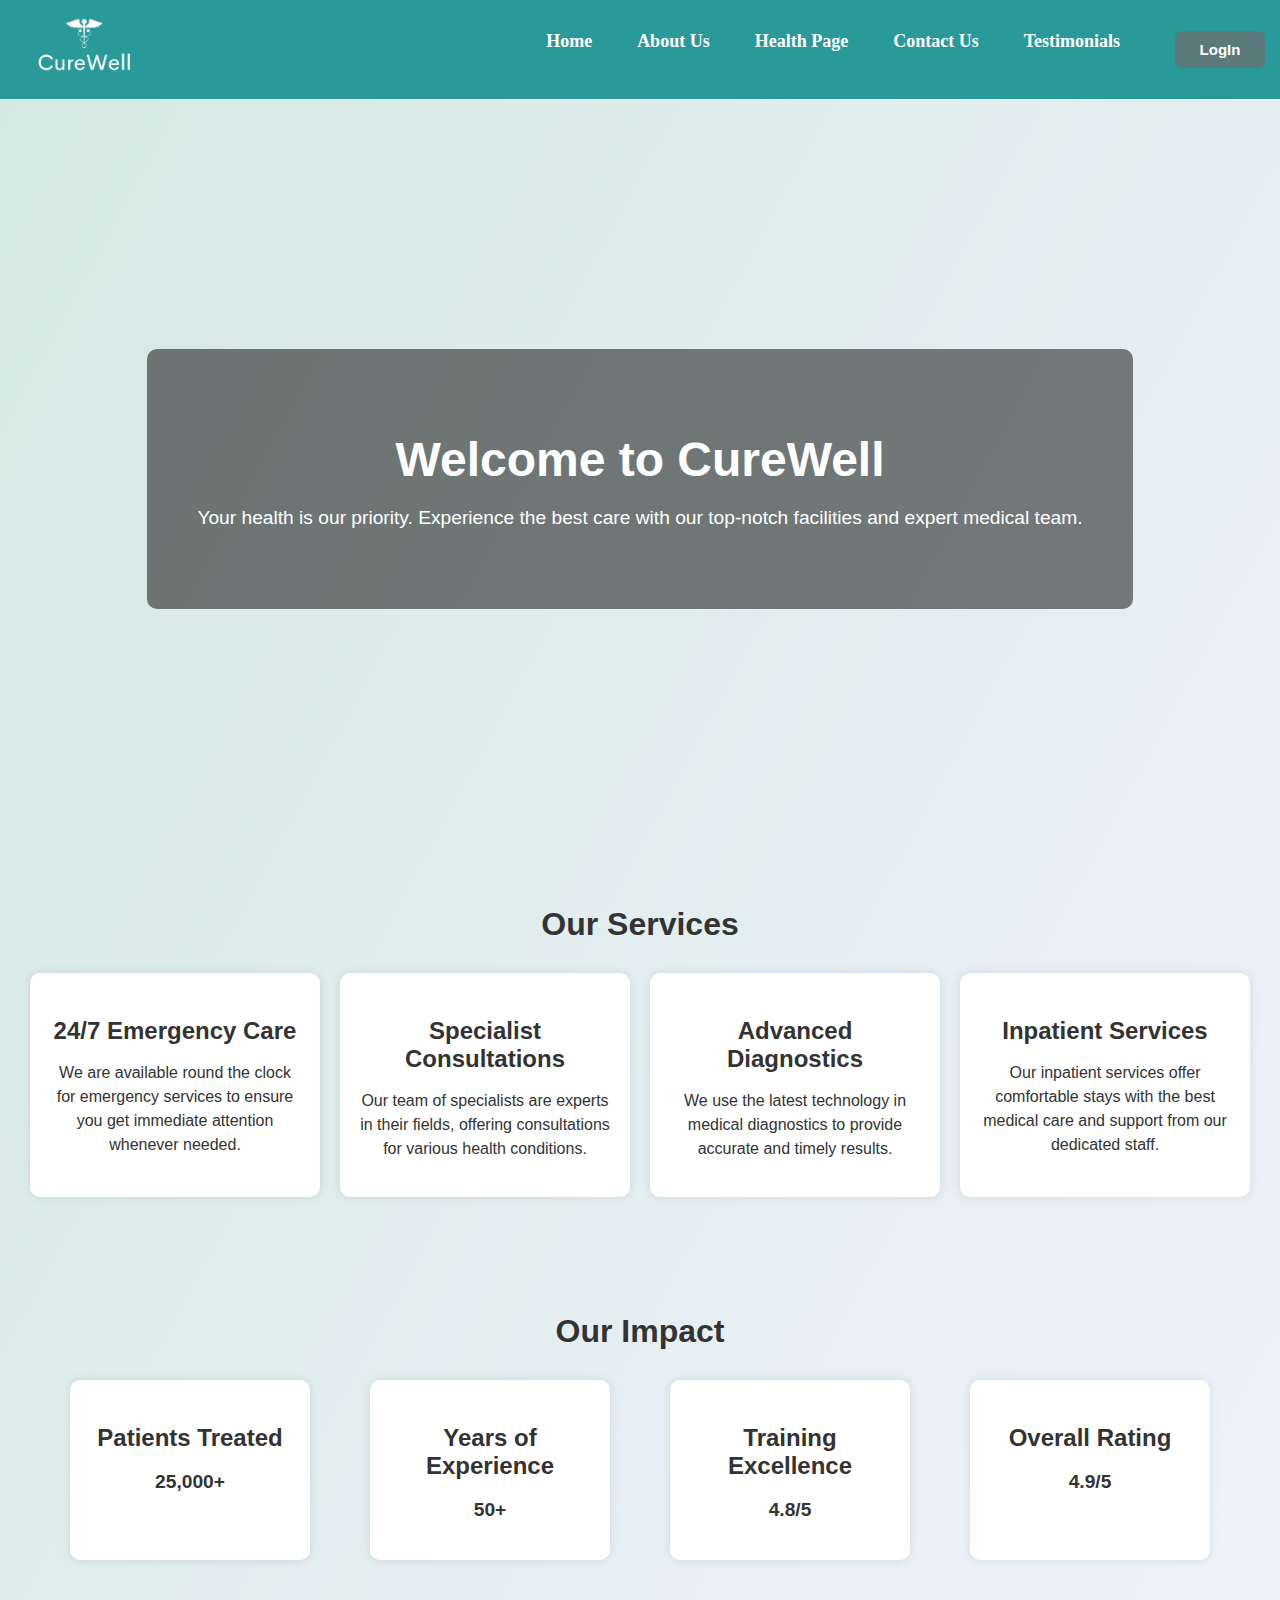
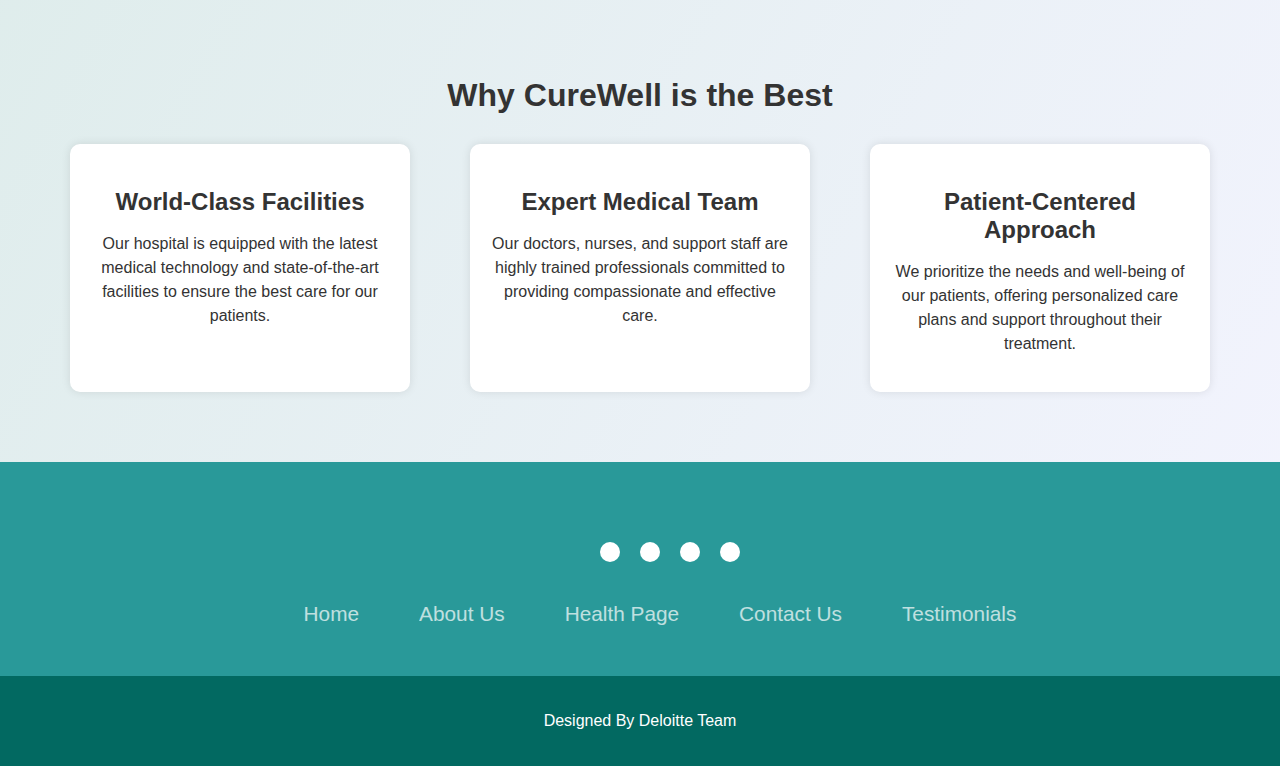
<file: index.html>
<!DOCTYPE html>
<html lang="en">
<head>
    <meta charset="UTF-8">
    <meta name="viewport" content="width=device-width, initial-scale=1.0">
    <link rel="stylesheet" href="style-home.css" />
    <link rel="stylesheet" href="styles.css">
    <link rel="stylesheet" href="style.css">
    <link rel="stylesheet" href="https://cdnjs.cloudflare.com/ajax/libs/font-awesome/6.6.0/css/all.min.css" integrity="sha512-Kc323vGBEqzTmouAECnVceyQqyqdsSiqLQISBL29aUW4U/M7pSPA/gEUZQqv1cwx4OnYxTxve5UMg5GT6L4JJg==" crossorigin="anonymous" referrerpolicy="no-referrer" />
    <title>CureWell</title>
</head>
<body>

    <!--Header section-->
    <nav class="navbar">
        <div class="navdiv">
            <div class="logo">
<!--                 <a href="#">CureWell</a> -->
                <a href="home.html">
                    <img src="log.png" alt="CureWell Logo" style="height: 90px;">
                </a>
            </div>
            <ul>
                <li><a href="home.html">Home</a></li>
                <li><a href="about.html">About Us</a></li>
                <li><a href="health.html">Health Page</a></li>
                <li><a href="contact.html">Contact Us</a></li>
                <li><a href="testimonial.html">Testimonials</a></li>
                <button><a href="login.html">LogIn</a></button>
            </ul>
        </div>
    </nav>



        <main>
      <section class="hero">
        <div class="hero-content">
          <h1>Welcome to CureWell</h1>
          <p>
            Your health is our priority. Experience the best care with our
            top-notch facilities and expert medical team.
          </p>
        </div>
      </section>

      <section class="services">
        <h2>Our Services</h2>
        <div class="service-cards">
          <div class="service-card">
            <h3>24/7 Emergency Care</h3>
            <p>
              We are available round the clock for emergency services to ensure
              you get immediate attention whenever needed.
            </p>
          </div>
          <div class="service-card">
            <h3>Specialist Consultations</h3>
            <p>
              Our team of specialists are experts in their fields, offering
              consultations for various health conditions.
            </p>
          </div>
          <div class="service-card">
            <h3>Advanced Diagnostics</h3>
            <p>
              We use the latest technology in medical diagnostics to provide
              accurate and timely results.
            </p>
          </div>
          <div class="service-card">
            <h3>Inpatient Services</h3>
            <p>
              Our inpatient services offer comfortable stays with the best
              medical care and support from our dedicated staff.
            </p>
          </div>
        </div>
      </section>

      <section class="statistics">
        <h2>Our Impact</h2>
        <div class="stats-grid">
          <div class="stat-item">
            <h3>Patients Treated</h3>
            <p><strong>25,000+</strong></p>
          </div>
          <div class="stat-item">
            <h3>Years of Experience</h3>
            <p><strong>50+</strong></p>
          </div>
          <div class="stat-item">
            <h3>Training Excellence</h3>
            <p><strong>4.8/5</strong></p>
          </div>
          <div class="stat-item">
            <h3>Overall Rating</h3>
            <p><strong>4.9/5</strong></p>
          </div>
        </div>
      </section>

      <section class="why-best">
        <h2>Why CureWell is the Best</h2>
        <div class="why-best-content">
          <div class="reason">
            <h3>World-Class Facilities</h3>
            <p>
              Our hospital is equipped with the latest medical technology and
              state-of-the-art facilities to ensure the best care for our
              patients.
            </p>
          </div>
          <div class="reason">
            <h3>Expert Medical Team</h3>
            <p>
              Our doctors, nurses, and support staff are highly trained
              professionals committed to providing compassionate and effective
              care.
            </p>
          </div>
          <div class="reason">
            <h3>Patient-Centered Approach</h3>
            <p>
              We prioritize the needs and well-being of our patients, offering
              personalized care plans and support throughout their treatment.
            </p>
          </div>
        </div>
      </section>
    </main>


    <!--Footer section-->
    <footer>
    <div class="footerContainer">
        <div class="socialIcons">
            <a href=""><i class="fa-brands fa-facebook"></i></a>
            <a href=""><i class="fa-brands fa-twitter"></i></a>
            <a href=""><i class="fa-brands fa-instagram"></i></a> 
            <a href=""><i class="fa-brands fa-youtube"></i></a>   
        </div>
        <div class="footerNav">
            <ul>
                <li><a href="home.html">Home</a></li>
                <li><a href="about.html">About Us</a></li>
                <li><a href="health.html">Health Page</a></li>
                <li><a href="contact.html">Contact Us</a></li>
                <li><a href="testimonial.html">Testimonials</a></li>
            </ul>
        </div>
    </div>
    <div class="footerBottom">
        <p>Designed By <span class="designer">Deloitte Team</span></p>
    </div>
    </footer>
</body>
</html>
</file>
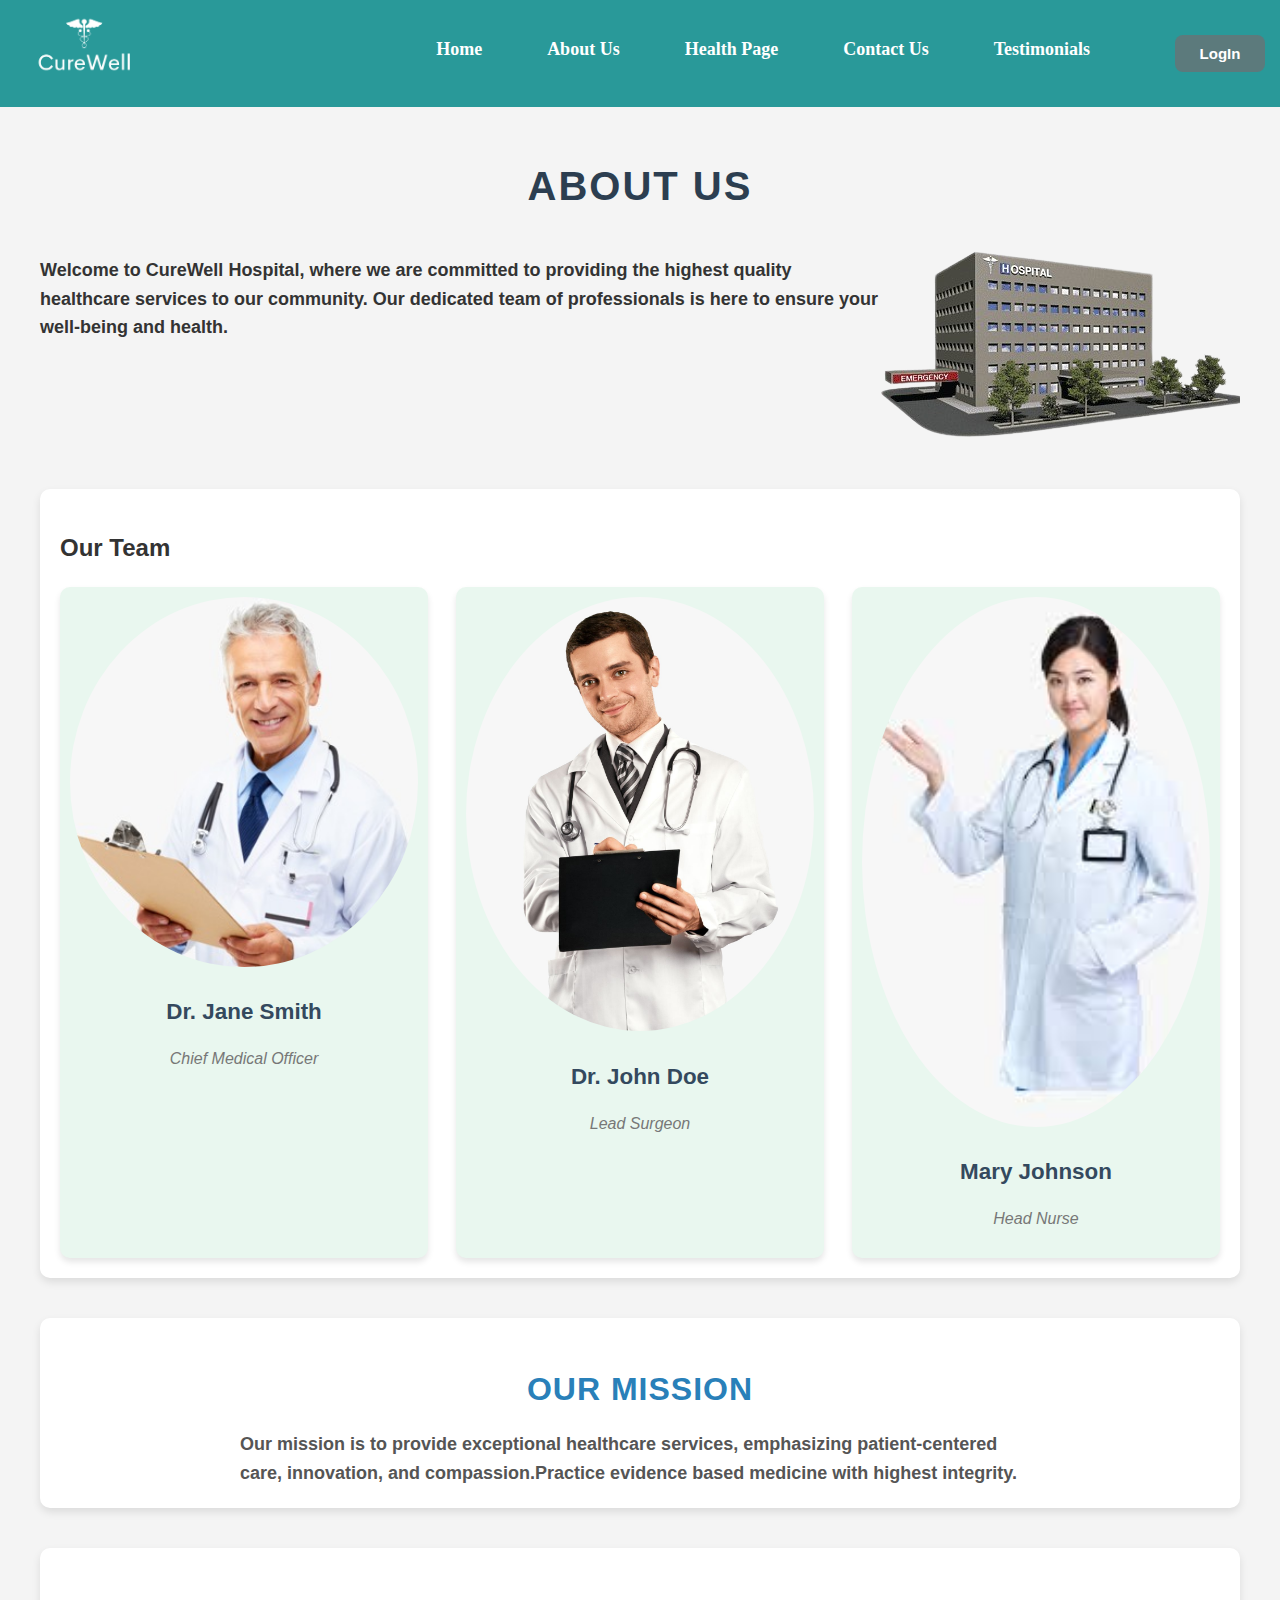
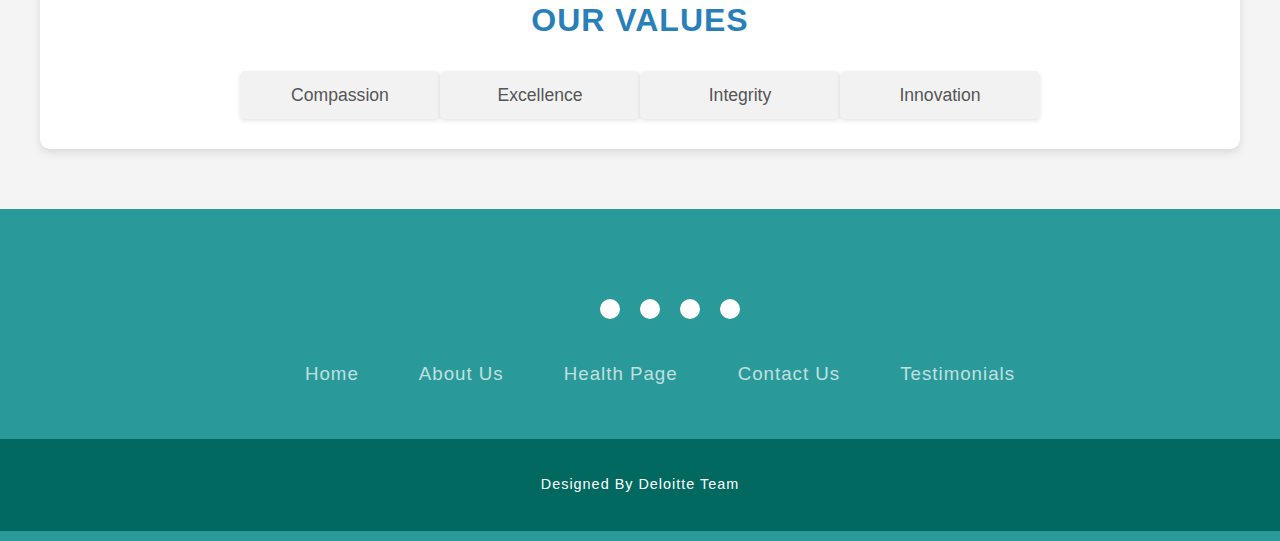
<file: about.html>
<!DOCTYPE html>
<html lang="en">

<head>
    <meta charset="UTF-8">
    <meta name="viewport" content="width=device-width, initial-scale=1.0">
    <title>About Us </title>
    <link rel="stylesheet" href="d4styles.css">
    <link rel="stylesheet" href="style.css">
    <link rel="stylesheet" href="https://cdnjs.cloudflare.com/ajax/libs/font-awesome/6.6.0/css/all.min.css" integrity="sha512-Kc323vGBEqzTmouAECnVceyQqyqdsSiqLQISBL29aUW4U/M7pSPA/gEUZQqv1cwx4OnYxTxve5UMg5GT6L4JJg==" crossorigin="anonymous" referrerpolicy="no-referrer" />

    <script>
        window.onload = function() {
            const username = localStorage.getItem('username');
            if (username) {
                document.getElementById('loginButton').style.display = 'none';
                document.getElementById('usernameDisplay').innerText = "Welcome " + username;
            }
        }
    </script>
</head>
<body>
    <nav class="navbar">
        <div class="navdiv">
            <div class="logo">
                <a href="home.html">
                    <img src="log.png" alt="CureWell Logo" style="height: 90px;">
                </a>
            </div>
            <ul>
                <li><a href="home.html">Home</a></li>
                <li><a href="about.html">About Us</a></li>
                <li><a href="health.html">Health Page</a></li>
                <li><a href="contact.html">Contact Us</a></li>
                <li><a href="testimonial.html">Testimonials</a></li>
                <li id="usernameDisplay" style="color: aliceblue; font-size: large;"></li>
                <button id="loginButton"><a href="login.html">LogIn</a></button>
            </ul>          
        </div>
    </nav>
    

    <section class="about-us">
        <div class="container">
            <h1>About Us</h1>
            <div style ="display: flex;">
                <p style="font-size: large; font-weight:600;">Welcome to CureWell Hospital, where we are committed to providing the highest quality healthcare services to our community. Our dedicated team of professionals is here to ensure your well-being and health.</p>
                <img src="4.png" alt="CureWell Hospital">
            </div>
                        
            <div class="team-section">
                <h2>Our Team</h2>
                <div class="team-members">
                    <div class="team-member">
                        <img src="1.jpeg" alt="Dr. Jane Smith">
                        <h3>Dr. Jane Smith</h3>
                        <p>Chief Medical Officer</p>
                    </div>
                    <div class="team-member">
                        <img src="2.jpeg" alt="Dr. John Doe">
                        <h3>Dr. John Doe</h3>
                        <p>Lead Surgeon</p>
                    </div>
                    <div class="team-member">
                        <img src="3.jpeg" alt="Nurse Mary Johnson">
                        <h3>Mary Johnson</h3>
                        <p>Head Nurse</p>
                    </div>
                </div>
            </div>

            <div class="mission-section">
                <h2>Our Mission</h2>
                <p style="font-size: large; font-weight:600;">Our mission is to provide exceptional healthcare services, emphasizing patient-centered care, innovation, and compassion.Practice evidence based medicine with highest integrity.</p>
            </div>

            <div class="values-section">
                <h2>Our Values</h2>
                <ul>
                    <li>Compassion</li>
                    <li>Excellence</li>
                    <li>Integrity</li>
                    <li>Innovation</li>
                </ul>
            </div>
        </div>
    </section>

    <footer>
        <div class="footerContainer">
            <div class="socialIcons">
                <a href=""><i class="fa-brands fa-facebook"></i></a>
                <a href=""><i class="fa-brands fa-twitter"></i></a>
                <a href=""><i class="fa-brands fa-instagram"></i></a> 
                <a href=""><i class="fa-brands fa-youtube"></i></a>   
            </div>
            <div class="footerNav">
                <ul>
                    <li><a href="home.html">Home</a></li>
                    <li><a href="about.html">About Us</a></li>
                    <li><a href="health.html">Health Page</a></li>
                    <li><a href="contact.html">Contact Us</a></li>
                    <li><a href="testimonial.html">Testimonials</a></li>
                </ul>
            </div>
        </div>
        <div class="footerBottom">
            <p>Designed By <span class="designer">Deloitte Team</span></p>
        </div>
        </footer>

    
</body>

</html>
</file>
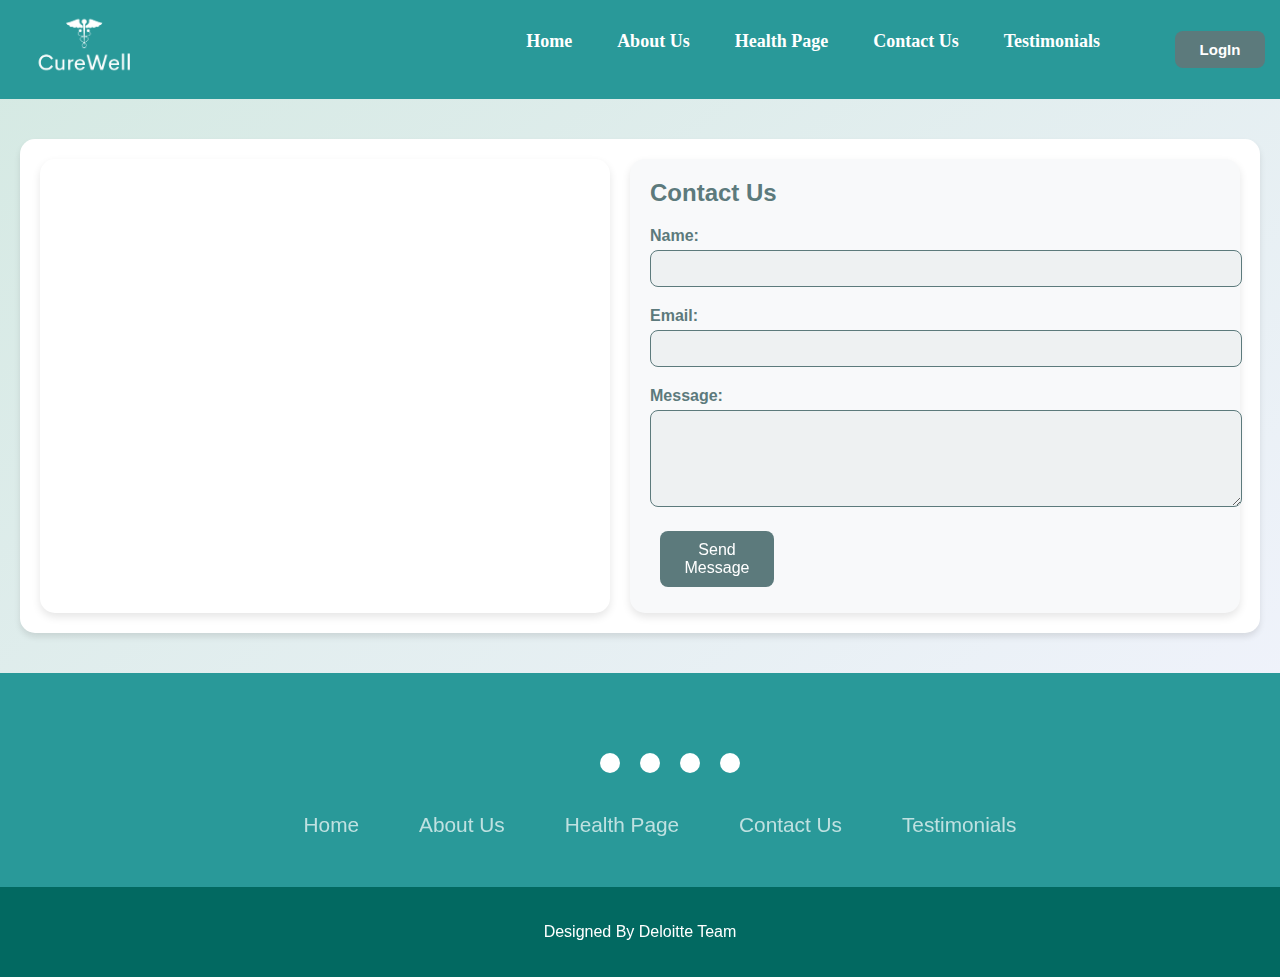
<file: contact.html>
<!DOCTYPE html>
<html lang="en">
<head>
    <meta charset="UTF-8">
    <meta name="viewport" content="width=device-width, initial-scale=1.0">
    <title>Contact Us</title>
    <link rel="stylesheet" href="styles.css">
    <link rel="stylesheet" href="style-home.css" />
    <link rel="stylesheet" href="https://cdnjs.cloudflare.com/ajax/libs/font-awesome/6.6.0/css/all.min.css" integrity="sha512-Kc323vGBEqzTmouAECnVceyQqyqdsSiqLQISBL29aUW4U/M7pSPA/gEUZQqv1cwx4OnYxTxve5UMg5GT6L4JJg==" crossorigin="anonymous" referrerpolicy="no-referrer" />

    <script>
        function getQueryParams() {
            let params = {};
            window.location.search.substring(1).split("&").forEach(function(param) {
                let keyValue = param.split("=");
                params[keyValue[0]] = decodeURIComponent(keyValue[1]);
            });
            return params;
        }

        window.onload = function() {
            const username = localStorage.getItem('username');
            if (username) {
                document.getElementById('loginButton').style.display = 'none';
                document.getElementById('usernameDisplay').innerText = "Welcome " + username;
                let usernameValue = document.getElementById('name');
                let emailValue = document.getElementById('email');
                usernameValue.value = username;
                emailValue.value = email;
            }

            let params = getQueryParams();
            if (params.packageName && params.cost && params.gender && params.maxAge) {
                let messageTextarea = document.getElementById('message');
                messageTextarea.value = `Package: ${params.packageName}\nCost: ${params.cost}\nGender: ${params.gender}\nAge: ${params.maxAge}\n\n`; 
            }
        };
    </script>
    
</head>
<body>
    <nav class="navbar">
        <div class="navdiv">
            <div class="logo">
                <a href="home.html">
                    <img src="log.png" alt="CureWell Logo" style="height: 90px;">
                </a>
            </div>
            <ul>
                <li><a href="home.html">Home</a></li>
                <li><a href="about.html">About Us</a></li>
                <li><a href="health.html">Health Page</a></li>
                <li><a href="contact.html">Contact Us</a></li>
                <li><a href="testimonial.html">Testimonials</a></li>
                <li id="usernameDisplay" style="color: aliceblue; font-size: large;"></li>
                <button id="loginButton"><a href="login.html">LogIn</a></button>
            </ul>          
        </div>
    </nav>
    

    <div class="container">
        <div class="map">           
            <iframe 
                src="https://www.google.com/maps/embed?pb=!1m18!1m12!1m3!1d124406.14678981277!2d77.45695829726563!3d12.991535399999998!2m3!1f0!2f0!3f0!3m2!1i1024!2i768!4f13.1!3m3!1m2!1s0x3bae17318e86d155%3A0x469ff9c67a04012f!2sCurewell%20clinic!5e0!3m2!1sen!2sin!4v1724391969022!5m2!1sen!2sin" 
                width="100%" height="450" style="border:0;" allowfullscreen="" loading="lazy"></iframe>
        </div>
        <div class="contact-form">
            <h2>Contact Us</h2>
            <form id="contactForm">
                <label for="name">Name:</label>
                <input type="text" id="name" name="name" required>

                <label for="email">Email:</label>
                <input type="email" id="email" name="email" required>

                <label for="message">Message:</label>
                <textarea id="message" name="message" rows="5" required></textarea>

                <button type="submit">Send Message</button>
            </form>
        </div>
    </div>

    <footer>
        <div class="footerContainer">
            <div class="socialIcons">
                <a href=""><i class="fa-brands fa-facebook"></i></a>
                <a href=""><i class="fa-brands fa-twitter"></i></a>
                <a href=""><i class="fa-brands fa-instagram"></i></a> 
                <a href=""><i class="fa-brands fa-youtube"></i></a>   
            </div>
            <div class="footerNav">
                <ul>
                    <li><a href="home.html">Home</a></li>
                <li><a href="about.html">About Us</a></li>
                <li><a href="health.html">Health Page</a></li>
                <li><a href="contact.html">Contact Us</a></li>
                <li><a href="testimonial.html">Testimonials</a></li>
                </ul>
            </div>
        </div>
        <div class="footerBottom">
            <p>Designed By <span class="designer">Deloitte Team</span></p>
        </div>
        </footer>

    <script src="script.js"></script>

</body>
</html>
</file>
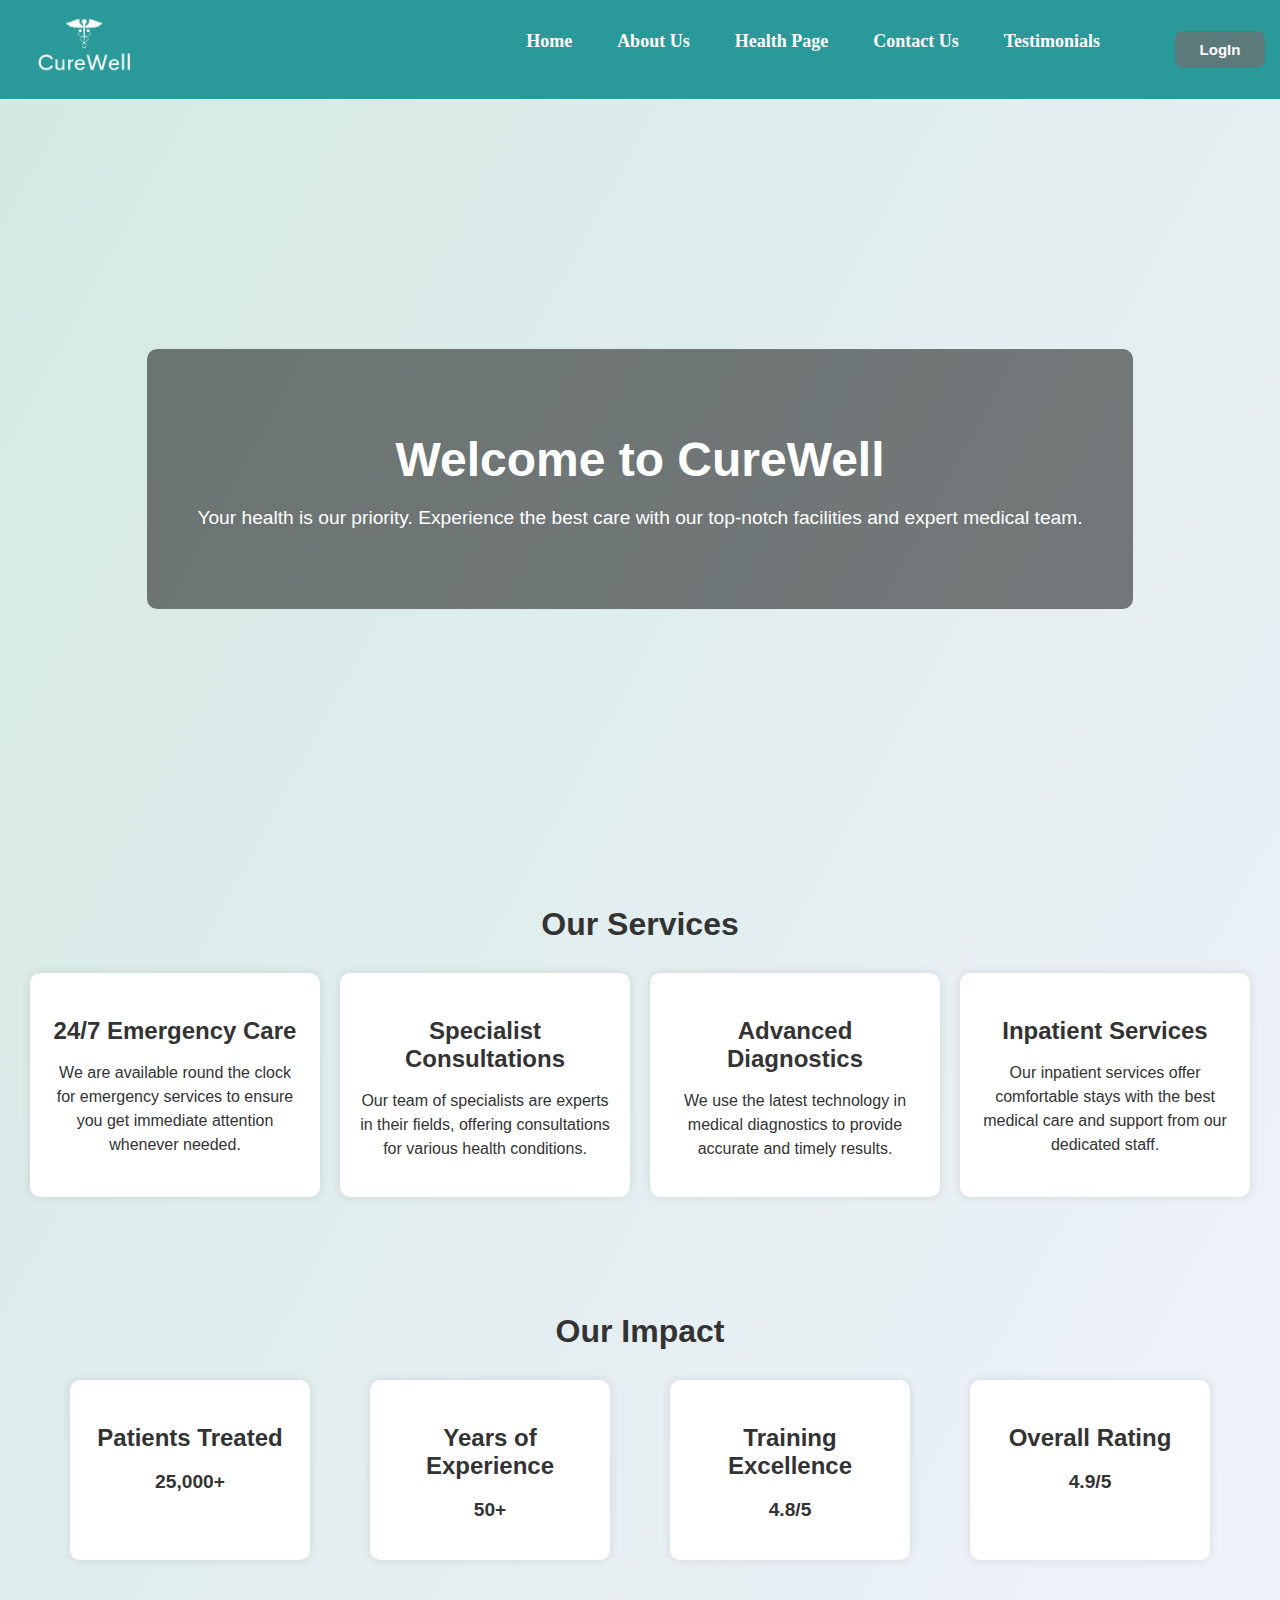
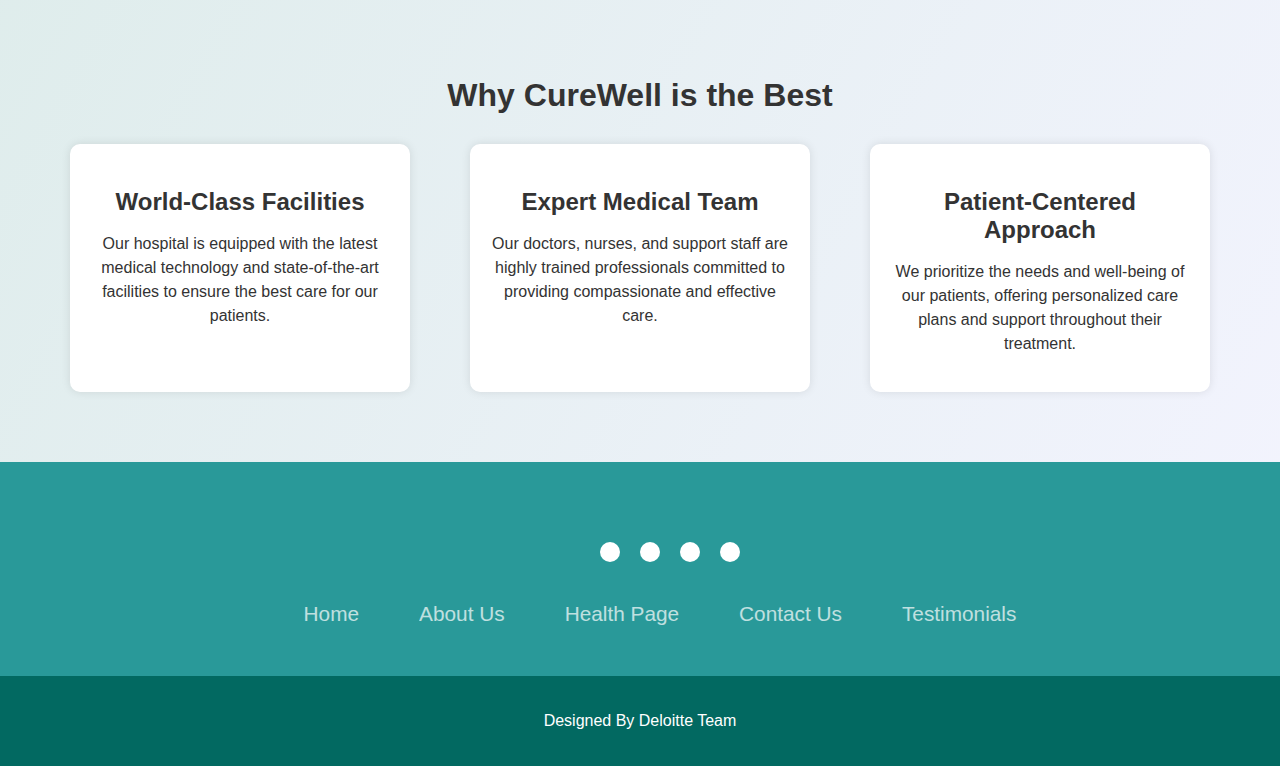
<file: home.html>
<!DOCTYPE html>
<html lang="en">
  <head>
    <meta charset="UTF-8" />
    <meta name="viewport" content="width=device-width, initial-scale=1.0" />
    <title>CureWell </title>
    <link rel="stylesheet" href="style-home.css" />
    <link rel="stylesheet" href="styles.css">
    <link rel="stylesheet" href="style.css">
    <link rel="stylesheet" href="https://cdnjs.cloudflare.com/ajax/libs/font-awesome/6.6.0/css/all.min.css" integrity="sha512-Kc323vGBEqzTmouAECnVceyQqyqdsSiqLQISBL29aUW4U/M7pSPA/gEUZQqv1cwx4OnYxTxve5UMg5GT6L4JJg==" crossorigin="anonymous" referrerpolicy="no-referrer" />
    <script>
        window.onload = function() {
            const username = localStorage.getItem('username');
            if (username) {
                document.getElementById('loginButton').style.display = 'none';
                document.getElementById('usernameDisplay').innerText = "Welcome " + username;
            }
        }
    </script>
</head>
<body>
  <nav class="navbar">
    <div class="navdiv">
        <div class="logo">
            <a href="home.html">
                <img src="log.png" alt="CureWell Logo" style="height: 90px;">
            </a>
        </div>
        <ul>
            <li><a href="home.html">Home</a></li>
            <li><a href="about.html">About Us</a></li>
            <li><a href="health.html">Health Page</a></li>
            <li><a href="contact.html">Contact Us</a></li>
            <li><a href="testimonial.html">Testimonials</a></li>
            <li id="usernameDisplay" style="color: aliceblue; font-size: large;"></li>
            <button id="loginButton"><a href="login.html">LogIn</a></button>
        </ul>          
    </div>
</nav>


    <main>
      <section class="hero">
        <div class="hero-content">
          <h1>Welcome to CureWell</h1>
          <p>
            Your health is our priority. Experience the best care with our
            top-notch facilities and expert medical team.
          </p>
        </div>
      </section>

      <section class="services">
        <h2>Our Services</h2>
        <div class="service-cards">
          <div class="service-card">
            <h3>24/7 Emergency Care</h3>
            <p>
              We are available round the clock for emergency services to ensure
              you get immediate attention whenever needed.
            </p>
          </div>
          <div class="service-card">
            <h3>Specialist Consultations</h3>
            <p>
              Our team of specialists are experts in their fields, offering
              consultations for various health conditions.
            </p>
          </div>
          <div class="service-card">
            <h3>Advanced Diagnostics</h3>
            <p>
              We use the latest technology in medical diagnostics to provide
              accurate and timely results.
            </p>
          </div>
          <div class="service-card">
            <h3>Inpatient Services</h3>
            <p>
              Our inpatient services offer comfortable stays with the best
              medical care and support from our dedicated staff.
            </p>
          </div>
        </div>
      </section>

      <section class="statistics">
        <h2>Our Impact</h2>
        <div class="stats-grid">
          <div class="stat-item">
            <h3>Patients Treated</h3>
            <p><strong>25,000+</strong></p>
          </div>
          <div class="stat-item">
            <h3>Years of Experience</h3>
            <p><strong>50+</strong></p>
          </div>
          <div class="stat-item">
            <h3>Training Excellence</h3>
            <p><strong>4.8/5</strong></p>
          </div>
          <div class="stat-item">
            <h3>Overall Rating</h3>
            <p><strong>4.9/5</strong></p>
          </div>
        </div>
      </section>

      <section class="why-best">
        <h2>Why CureWell is the Best</h2>
        <div class="why-best-content">
          <div class="reason">
            <h3>World-Class Facilities</h3>
            <p>
              Our hospital is equipped with the latest medical technology and
              state-of-the-art facilities to ensure the best care for our
              patients.
            </p>
          </div>
          <div class="reason">
            <h3>Expert Medical Team</h3>
            <p>
              Our doctors, nurses, and support staff are highly trained
              professionals committed to providing compassionate and effective
              care.
            </p>
          </div>
          <div class="reason">
            <h3>Patient-Centered Approach</h3>
            <p>
              We prioritize the needs and well-being of our patients, offering
              personalized care plans and support throughout their treatment.
            </p>
          </div>
        </div>
      </section>
    </main>

    <footer>
        <div class="footerContainer">
            <div class="socialIcons">
                <a href=""><i class="fa-brands fa-facebook"></i></a>
                <a href=""><i class="fa-brands fa-twitter"></i></a>
                <a href=""><i class="fa-brands fa-instagram"></i></a> 
                <a href=""><i class="fa-brands fa-youtube"></i></a>   
            </div>
            <div class="footerNav">
                <ul>
                    <li><a href="home.html">Home</a></li>
                    <li><a href="about.html">About Us</a></li>
                    <li><a href="health.html">Health Page</a></li>
                    <li><a href="contact.html">Contact Us</a></li>
                    <li><a href="testimonial.html">Testimonials</a></li>
                </ul>
            </div>
        </div>
        <div class="footerBottom">
            <p>Designed By <span class="designer">Deloitte Team</span></p>
        </div>
        </footer>
  </body>
</html>
</file>
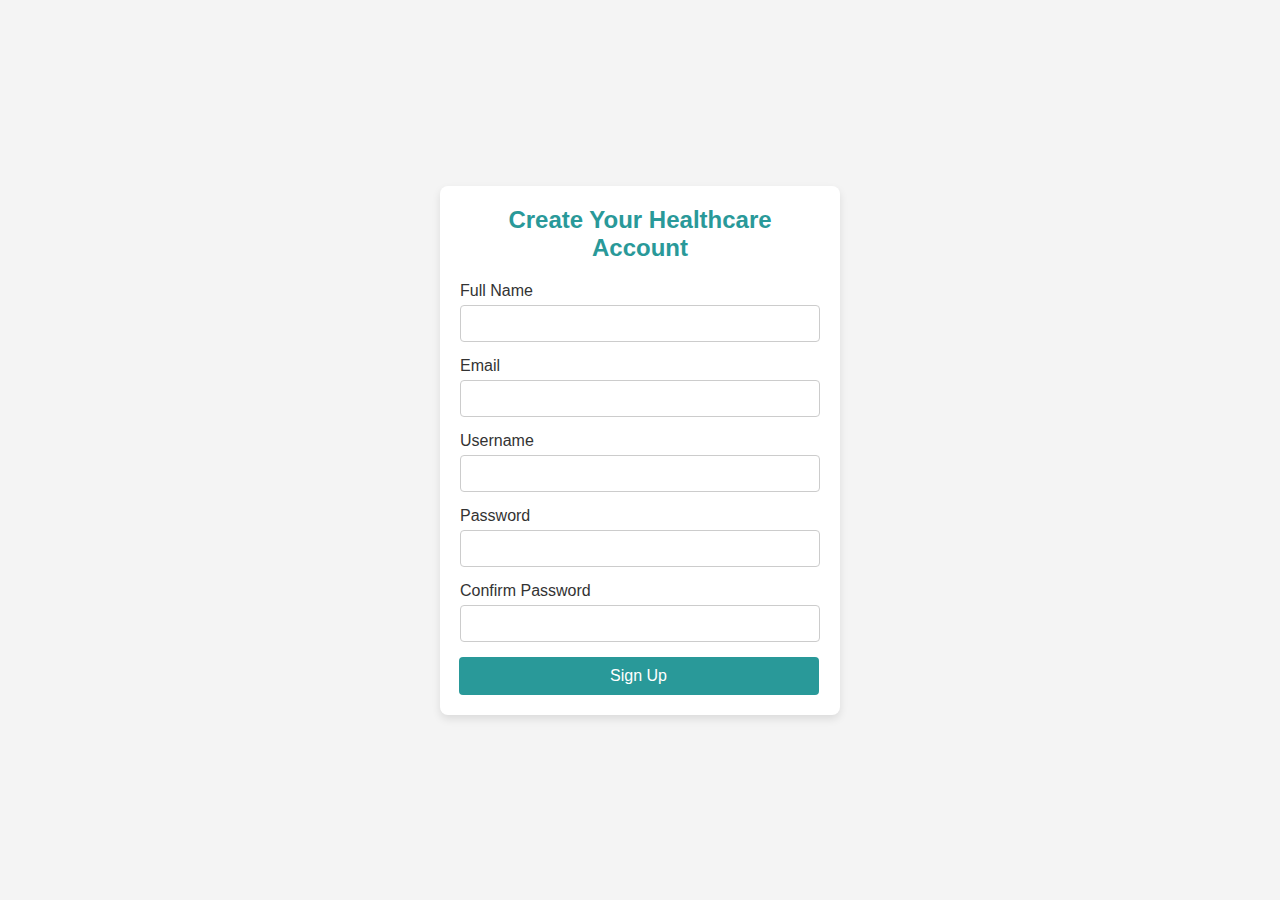
<file: login.html>
<!DOCTYPE html>
<html lang="en">
<head>
    <meta charset="UTF-8">
    <meta name="viewport" content="width=device-width, initial-scale=1.0">
    <title>Healthcare Sign Up</title>
    <link rel="stylesheet" href="signup.css">
    <link rel="stylesheet" href="style-home.css" />
</head>
<body>
    <div class="signup-container">
        <h2>Create Your Healthcare Account</h2>
        <form id="signupForm" onsubmit="handleSubmit(event)">
            <div class="input-group">
                <label for="fullName">Full Name</label>
                <input type="text" id="fullName" name="fullName" required>
            </div>
            <div class="input-group">
                <label for="email">Email</label>
                <input type="email" id="email" name="email" required>
            </div>
            <div class="input-group">
                <label for="username">Username</label>
                <input type="text" id="username" name="username" required>
            </div>
            <div class="input-group">
                <label for="password">Password</label>
                <input type="password" id="password" name="password" required>
            </div>
            <div class="input-group">
                <label for="confirmPassword">Confirm Password</label>
                <input type="password" id="confirmPassword" name="confirmPassword" required>
            </div>
            <button type="submit" class="signup-btn">Sign Up</button>
        </form>
    </div>
    

    <script src="signup.js"></script>
</body>
</html>
</file>
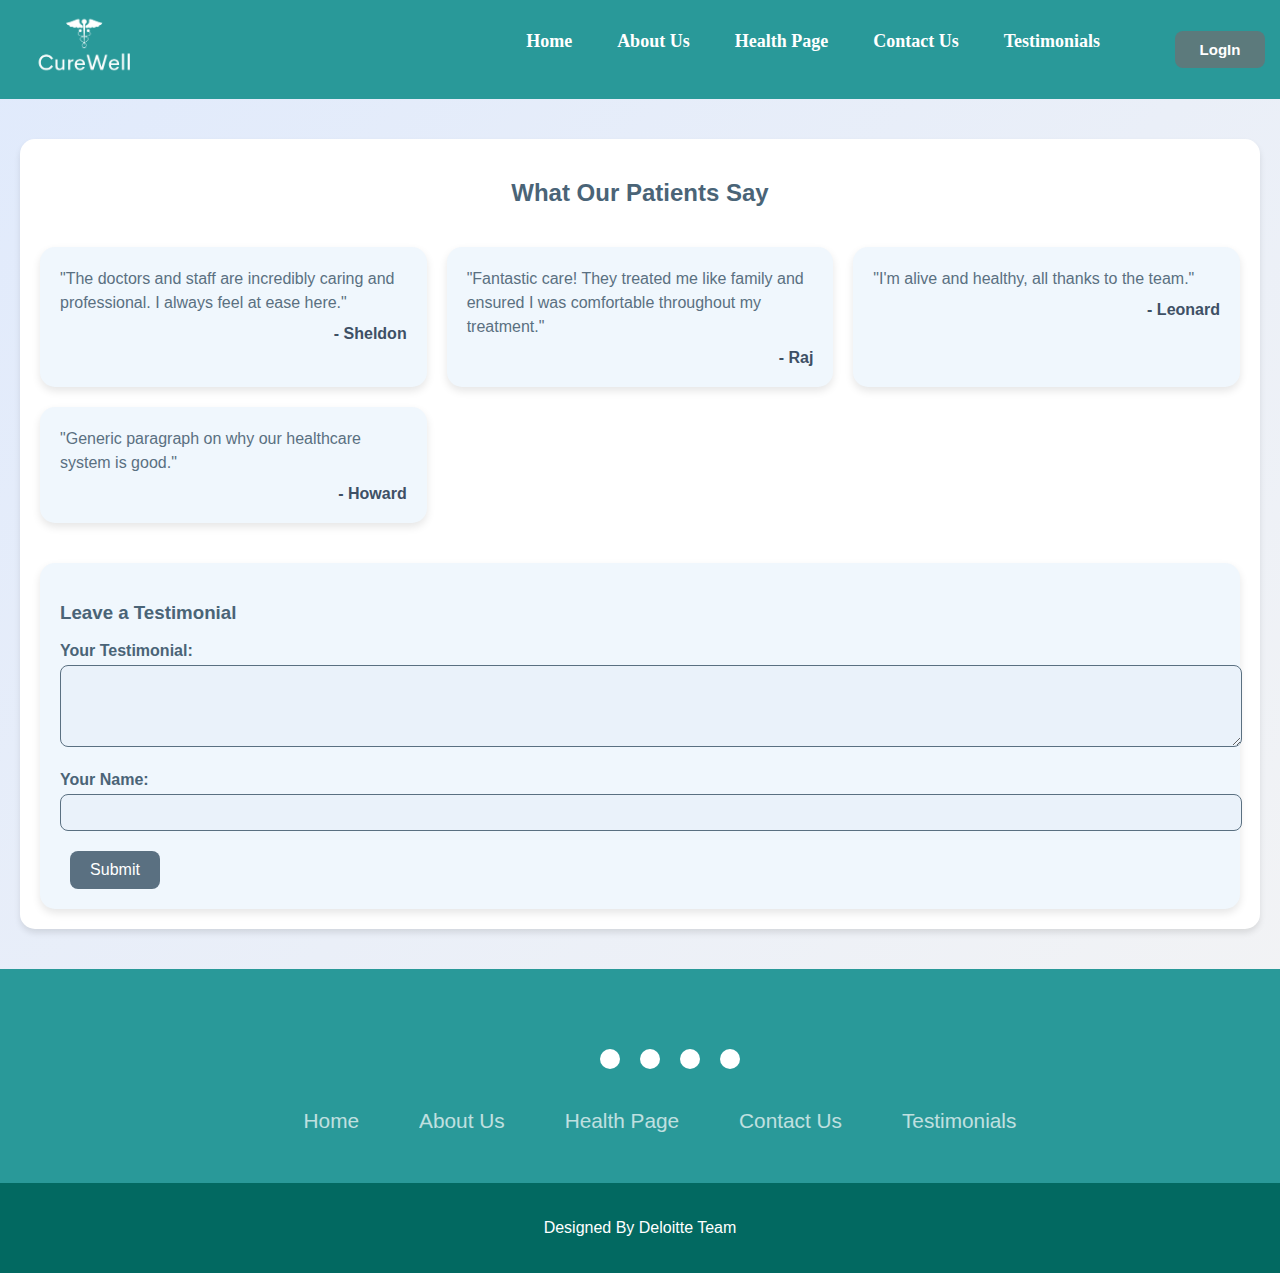
<file: testimonial.html>
<!DOCTYPE html>
<html lang="en">
<head>
    <meta charset="UTF-8">
    <meta name="viewport" content="width=device-width, initial-scale=1.0">
    <link rel="stylesheet" href="style-home.css" />
    <link rel="stylesheet" href="https://cdnjs.cloudflare.com/ajax/libs/font-awesome/6.6.0/css/all.min.css" integrity="sha512-Kc323vGBEqzTmouAECnVceyQqyqdsSiqLQISBL29aUW4U/M7pSPA/gEUZQqv1cwx4OnYxTxve5UMg5GT6L4JJg==" crossorigin="anonymous" referrerpolicy="no-referrer" />
    <title>Testimonials</title>
    <style>
        body {
            font-family: Arial, sans-serif;
            background: linear-gradient(to bottom right, #e0eafc, #f4f4f4);
            margin: 0;
            padding: 0;
            color: #333;
        }

        .container {
            max-width: 1200px;
            margin: 40px auto;
            padding: 20px;
            box-shadow: 0px 4px 6px rgba(0, 0, 0, 0.1);
            background-color: #ffffff;
            border-radius: 15px;
        }

        h2 {
            text-align: center;
            color: #4a6477;
            margin-bottom: 40px;
        }

        .testimonials-grid {
            display: grid;
            grid-template-columns: repeat(auto-fit, minmax(300px, 1fr));
            gap: 20px;
        }

        .testimonial {
            background-color: #f0f7fd;
            padding: 20px;
            border-radius: 15px;
            box-shadow: 0px 4px 8px rgba(0, 0, 0, 0.1);
            color: #5a7081;
            transition: transform 0.3s ease;
        }

        .testimonial:hover {
            transform: translateY(-10px);
            background-color: #e4eef7;
        }

        .testimonial p {
            margin: 0;
            line-height: 1.5;
        }

        .testimonial .author {
            margin-top: 10px;
            font-weight: bold;
            text-align: right;
            color: #3e5065;
        }

        .add-testimonial {
            background-color: #f0f7fd;
            padding: 20px;
            border-radius: 15px;
            box-shadow: 0px 4px 8px rgba(0, 0, 0, 0.1);
            margin-top: 40px;
            color: #5a7081;
        }

        .add-testimonial h3 {
            color: #4a6477;
        }

        .add-testimonial label {
            display: block;
            margin-bottom: 5px;
            font-weight: bold;
            color: #4a6477;
        }

        .add-testimonial input, .add-testimonial textarea {
            width: 100%;
            padding: 10px;
            margin-bottom: 20px;
            border: 1px solid #5a7081;
            border-radius: 8px;
            background-color: #eaf2fa;
        }

        .add-testimonial button {
            background-color: #5a7081;
            color: white;
            border: none;
            padding: 10px 20px;
            cursor: pointer;
            border-radius: 8px;
            font-size: 16px;
            transition: background-color 0.3s ease;
        }

        .add-testimonial button:hover {
            background-color: #3e5065;
        }
    </style>
    <script>
        window.onload = function() {
            const username = localStorage.getItem('username');
            if (username) {
                document.getElementById('loginButton').style.display = 'none';
                document.getElementById('usernameDisplay').innerText = "Welcome " + username;
                let usernameValue = document.getElementById('authorName');
                usernameValue.value = username;
            }
        }
    </script>
</head>
<body>
    <nav class="navbar">
        <div class="navdiv">
            <div class="logo">
                <a href="home.html">
                    <img src="log.png" alt="CureWell Logo" style="height: 90px;">
                </a>
            </div>
            <ul>
                <li><a href="home.html">Home</a></li>
                <li><a href="about.html">About Us</a></li>
                <li><a href="health.html">Health Page</a></li>
                <li><a href="contact.html">Contact Us</a></li>
                <li><a href="testimonial.html">Testimonials</a></li>
                <li id="usernameDisplay" style="color: aliceblue; font-size: large;"></li>
                <button id="loginButton"><a href="login.html">LogIn</a></button>
            </ul>          
        </div>
    </nav>
    
    
    <div class="container">
        <h2>What Our Patients Say</h2>

        <div class="testimonials-grid" id="testimonialList">
            <div class="testimonial">
                <p>"The doctors and staff are incredibly caring and professional. I always feel at ease here."</p>
                <div class="author">- Sheldon</div>
            </div>
            <div class="testimonial">
                <p>"Fantastic care! They treated me like family and ensured I was comfortable throughout my treatment."</p>
                <div class="author">- Raj</div>
            </div>
            <div class="testimonial">
                <p>"I'm alive and healthy, all thanks to the team."</p>
                <div class="author">- Leonard</div>
            </div>
            <div class="testimonial">
                <p>"Generic paragraph on why our healthcare system is good."</p>
                <div class="author">- Howard</div>
            </div>
        </div>

        <div class="add-testimonial">
            <h3>Leave a Testimonial</h3>
            <form id="testimonialForm">
                <label for="testimonialText">Your Testimonial:</label>
                <textarea id="testimonialText" name="testimonialText" rows="4" required></textarea>

                <label for="authorName">Your Name:</label>
                <input type="text" id="authorName" name="authorName" required>

                <button type="submit">Submit</button>
            </form>
        </div>
    </div>

    <footer>
        <div class="footerContainer">
            <div class="socialIcons">
                <a href=""><i class="fa-brands fa-facebook"></i></a>
                <a href=""><i class="fa-brands fa-twitter"></i></a>
                <a href=""><i class="fa-brands fa-instagram"></i></a> 
                <a href=""><i class="fa-brands fa-youtube"></i></a>   
            </div>
            <div class="footerNav">
                <ul>
                    <li><a href="home.html">Home</a></li>
                <li><a href="about.html">About Us</a></li>
                <li><a href="health.html">Health Page</a></li>
                <li><a href="contact.html">Contact Us</a></li>
                <li><a href="testimonial.html">Testimonials</a></li>
                </ul>
            </div>
        </div>
        <div class="footerBottom">
            <p>Designed By <span class="designer">Deloitte Team</span></p>
        </div>
        </footer>

    <script>
        document.getElementById('testimonialForm').addEventListener('submit', function(e) {
            e.preventDefault();

            const testimonialText = document.getElementById('testimonialText').value;
            const authorName = document.getElementById('authorName').value;

            if (testimonialText && authorName) {
                const testimonialList = document.getElementById('testimonialList');

                const newTestimonial = document.createElement('div');
                newTestimonial.classList.add('testimonial');
                newTestimonial.innerHTML = `
                    <p>"${testimonialText}"</p>
                    <div class="author">- ${authorName}</div>
                `;

                testimonialList.appendChild(newTestimonial);

                alert('Thank you for your testimonial!');

                // Reset the form
                e.target.reset();
            }
        });
    </script>

</body>
</html>
</file>
<file: style-home.css>
body {
    font-family: Arial, sans-serif;
    margin: 0;
    padding: 0;
    box-sizing: border-box;
    background-color: #f4f4f4;
    color: #333;
  }
  

  .logo {
    font-size: 1.5em;
    font-weight: bold;
  }
  
  
  
  .hero {
    height: 80vh;
    background: url("http://www.geethasreehospitals.com/admin/uploads/banner/cateloge2021_03_16_13_25_13.jpg")
      no-repeat center center/cover;
    display: flex;
    justify-content: center;
    align-items: center;
  }
  
  .hero-content {
    text-align: center;
    background-color: rgba(0, 0, 0, 0.5);
    padding: 50px;
    border-radius: 10px;
    color: white;
  }
  
  .hero h1 {
    font-size: 3em;
    margin-bottom: 20px;
  }
  
  .hero p {
    font-size: 1.2em;
    margin-bottom: 30px;
  }
  
  main {
    padding: 20px;
  }
  
  .services,
  .why-best,
  .statistics {
    padding: 40px 0;
  }
  
  .services h2,
  .why-best h2,
  .statistics h2 {
    font-size: 2em;
    margin-bottom: 20px;
    text-align: center;
  }
  
  .service-cards {
    display: flex;
    flex-wrap: wrap;
    justify-content: space-around;
  }
  
  .service-card {
    background-color: white;
    padding: 20px;
    margin: 10px;
    border-radius: 10px;
    box-shadow: 0px 0px 10px rgba(0, 0, 0, 0.1);
    flex: 1;
    max-width: 300px;
    text-align: center;
  }
  
  .service-card h3 {
    font-size: 1.5em;
    margin-bottom: 15px;
  }
  
  .service-card p {
    font-size: 1em;
    line-height: 1.5em;
  }
  
  .statistics {
    padding: 40px 20px;
    border-radius: 10px;
  }
  
  .stats-grid {
    display: flex;
    flex-wrap: wrap;
    justify-content: space-around;
    text-align: center;
  }
  
  .stat-item {
    background-color: white;
    padding: 20px;
    margin: 10px;
    border-radius: 10px;
    box-shadow: 0px 0px 10px rgba(0, 0, 0, 0.1);
    flex: 1;
    max-width: 200px;
  }
  
  .stat-item h3 {
    font-size: 1.5em;
    margin-bottom: 10px;
  }
  
  .stat-item p {
    font-size: 1.2em;
    font-weight: bold;
  }
  
  .why-best {
    padding: 40px 20px;
    border-radius: 10px;
  }
  
  .why-best-content {
    display: flex;
    flex-wrap: wrap;
    justify-content: space-around;
  }
  
  .reason {
    background-color: white;
    padding: 20px;
    margin: 10px;
    border-radius: 10px;
    box-shadow: 0px 0px 10px rgba(0, 0, 0, 0.1);
    flex: 1;
    max-width: 300px;
    text-align: center;
  }
  
  .reason h3 {
    font-size: 1.5em;
    margin-bottom: 15px;
  }
  
  .reason p {
    font-size: 1em;
    line-height: 1.5em;
  }
  

  .navbar{
    background: rgb(41, 153, 153);
    font-family: calibri;
    padding-left: 15px;
    padding-right: 15px;
}
.navdiv{
    display: flex;
    align-items: center;
    justify-content: space-between;
}
.logo a{
    font-size: 35px;
    font-weight: 600;
    color: white;
}
.navdiv li{
    list-style: none;
    display: inline-block;
}
.navdiv li a{
    color:white;
    font-size: 18px;
    font-weight: bold;
    margin-right: 25px;
}
.navdiv li a:hover {
    background-color: rgb(2, 105, 97);
    border-radius: 10px;
  }

  footer{
    background-color:rgb(41, 153, 153) ;
    
}
.footerContainer{
    width: 100%;
    padding: 70px 30px 20px;
}
.socialIcons{
    display: flex;
    justify-content: center;
}
.socialIcons a{
    text-decoration: none;
    padding: 10px;
    background-color: white;
    margin: 10px;
    border-radius: 50%;
}
.socialIcons a i{
    font-size: 2em;
    color: rgb(2, 105, 97);
    opacity: 0.9;
}
.socialIcons a:hover{
    background-color: rgb(2, 105, 97);
    transition: 0.5s;
}
.socialIcons a:hover i{
    color: white;
    transition: 0.5s;
}

.navdiv li{
  list-style: none;
  display: inline-block;
}
.navdiv li a{
  color:white;
  font-size: 18px;
  font-weight: bold;
  margin-right: 25px;
}
.navdiv li a:hover {
  background-color: rgb(2, 105, 97);
  border-radius: 10px;
}
button{
  background-color: rgb(2, 105, 97);
  margin-left: 10px;
  border-radius: 10px;
  padding: 10px;
  width: 90px;
}
button a {
  color: white;
  font-weight: bold;
  font-size: 15px;
}


.footerNav{
    margin: 30px 0;
}
.footerNav ul{
    display: flex;
    justify-content: center;
}
.footerNav{
    list-style-type: none;
}
.footerNav ul li a{
    text-decoration: none;
    color: white;
    margin: 20px;
    font-size: 1.3em;
    opacity: 0.7;
    transition: 0.5s;
}
.footerNav ul li a:hover{
    opacity:1;

}
.footerBottom {
    background-color:rgb(2, 105, 97);
    padding: 20px;
    text-align: center;
}
.footerBottom p{
    color:white;

}

ul {
    list-style-type: none; 
    padding: 0; 
    margin: 0; 
    display: flex; 
}

ul li {
    margin-right: 20px; 
}

ul button {
    background-color: #5c7a7c; 
    border: none; 
    color: white;
    padding: 10px 20px; 
    cursor: pointer; 
    border-radius: 8px; 
}

ul button a {
    text-decoration: none; 
    color: white; 
}

/* Navbar Styles */
.navbar {
  background: rgb(41, 153, 153);
  font-family: calibri;
  padding-left: 15px;
  padding-right: 15px;
}

.navdiv {
  display: flex;
  align-items: center;
  justify-content: space-between;
}

.logo a {
  font-size: 35px;
  font-weight: 600;
  color: white;
  text-decoration: none;
}

.navdiv ul {
  display: flex;
  margin: 0;
  padding: 0;
  list-style: none;
}

.navdiv li {
  list-style: none;
  display: inline-block;
}

.navdiv li a {
  color: white;
  font-size: 18px;
  font-weight: bold;
  margin-right: 25px;
  text-decoration: none;
}

.navdiv li a:hover {
  background-color: rgb(2, 105, 97);
  border-radius: 10px;
}

button {
  background-color: rgb(2, 105, 97);
  margin-left: 10px;
  border-radius: 10px;
  padding: 10px;
  width: 90px;
  border: none;
}

button a {
  color: white;
  font-weight: bold;
  font-size: 15px;
  text-decoration: none;
}
</file>
<file: styles.css>
body {
    font-family: Arial, sans-serif;
    background: linear-gradient(to bottom right, #d4e9e2, #f4f4ff);
    margin: 0;
    padding: 0;
    color: #333;
}

.container {
    display: flex;
    max-width: 1200px;
    margin: 40px auto;
    padding: 20px;
    box-shadow: 0px 4px 6px rgba(0, 0, 0, 0.1);
    background-color: #ffffff;
    border-radius: 15px;
}

.loginButton{
    background-color: rgb(2, 105, 97) !important;
}

.map {
    flex: 1;
    margin-right: 20px;
    border-radius: 15px;
    overflow: hidden;
    box-shadow: 0px 4px 8px rgba(0, 0, 0, 0.1);
}

.contact-form {
    flex: 1;
    padding: 20px;
    box-shadow: 0px 4px 8px rgba(0, 0, 0, 0.1);
    border-radius: 15px;
    background-color: #f8f9fa;
}

.contact-form h2 {
    margin-top: 0;
    color: #5c7a7c;
}

.contact-form label {
    display: block;
    margin-bottom: 5px;
    font-weight: bold;
    color: #5c7a7c;
}
.usernameDisplay{
    font-size: large;
    color: rgb(255, 255, 255);
}
.contact-form input, .contact-form textarea {
    width: 100%;
    padding: 10px;
    margin-bottom: 20px;
    border: 1px solid #5c7a7c;
    border-radius: 8px;
    background-color: #eef1f2;
}

.contact-form button {
    background-color: #5c7a7c;
    color: white;
    border: none;
    padding: 10px 20px;
    cursor: pointer;
    border-radius: 8px;
    font-size: 16px;
    width: 20%;
}

.contact-form button:hover {
    background-color: #4e6a6b;
}

.events, .careers {
    padding: 20px;
}

.events h1, .careers h1 {
    color: #5c7a7c;
    margin-bottom: 20px;
}

.event-item, .job-listing {
    margin-bottom: 20px;
}

.event-item h2, .job-listing h2 {
    color: #5c7a7c;
    margin-top: 0;
}
</file>
<file: style.css>
*{
    text-decoration: none;
}

.navbar{
    background: rgb(41, 153, 153);
    font-family: calibri;
    padding-left: 15px;
    padding-right: 15px;
}
.navdiv{
    display: flex;
    align-items: center;
    justify-content: space-between;
}
.logo a{
    font-size: 35px;
    font-weight: 600;
    color: white;
}
.navdiv li{
    list-style: none;
    display: inline-block;
}
.navdiv li a{
    color:white;
    font-size: 18px;
    font-weight: bold;
    margin-right: 25px;
}
.navdiv li a:hover {
    background-color: rgb(2, 105, 97);
    border-radius: 10px;
  }
button{
    background-color: rgb(2, 105, 97);
    margin-left: 10px;
    border-radius: 10px;
    padding: 10px;
    width: 90px;
}
button a {
    color: white;
    font-weight: bold;
    font-size: 15px;
}

footer{
    background-color:rgb(41, 153, 153) ;
    
}
.footerContainer{
    width: 100%;
    padding: 70px 30px 20px;
}
.socialIcons{
    display: flex;
    justify-content: center;
}
.socialIcons a{
    text-decoration: none;
    padding: 10px;
    background-color: white;
    margin: 10px;
    border-radius: 50%;
}
.socialIcons a i{
    font-size: 2em;
    color: rgb(2, 105, 97);
    opacity: 0.9;
}
.socialIcons a:hover{
    background-color: rgb(2, 105, 97);
    transition: 0.5s;
}
.socialIcons a:hover i{
    color: white;
    transition: 0.5s;
}

.footerNav{
    margin: 30px 0;
}
.footerNav ul{
    display: flex;
    justify-content: center;
}
.footerNav{
    list-style-type: none;
}
.footerNav ul li a{
    text-decoration: none;
    color: white;
    margin: 20px;
    font-size: 1.3em;
    opacity: 0.7;
    transition: 0.5s;
}
.footerNav ul li a:hover{
    opacity:1;

}
.footerBottom {
    background-color:rgb(2, 105, 97);
    padding: 20px;
    text-align: center;
}
.footerBottom p{
    color:white;

}

ul {
    list-style-type: none; 
    padding: 0; 
    margin: 0; 
    display: flex; 
}

ul li {
    margin-right: 20px; 
}

ul button {
    background-color: #5c7a7c; 
    border: none; 
    color: white;
    padding: 10px 20px; 
    cursor: pointer; 
    border-radius: 8px; 
}

ul button a {
    text-decoration: none; 
    color: white; 
}

.usernameDisplay{
    font-size: large;
    color: rgb(255, 255, 255);
}
</file>
<file: d4styles.css>
/* Global Styles */
body {
    font-family: Arial, sans-serif;
    margin: 0;
    padding: 0;
    background-color: #f4f4f4;
    color: #333;
    line-height: 1.6;
}

header {
    background-color: #4CAF50;
    color: white;
    padding: 10px 0;
    text-align: center;
    box-shadow: 0 4px 6px rgba(0, 0, 0, 0.1);
}

nav ul {
    list-style-type: none;
    margin: 0;
    padding: 0;
}

nav ul li {
    display: inline;
    margin-right: 20px;
}

nav ul li a {
    color: white;
    text-decoration: none;
    font-weight: bold;
    padding: 5px 10px;
    border-radius: 3px;
    transition: background-color 0.3s ease;
}

nav ul li a:hover {
    background-color: #45a049;
}

.container {
    max-width: 1200px;
    margin: 0 auto;
    padding: 20px;
}

.about-us h1 {
    text-align: center;
    margin-bottom: 20px;
    font-size: 2.5em;
    color: #2c3e50;
    text-transform: uppercase;
    letter-spacing: 2px;
}

.team-section, .mission-section, .values-section {
    margin-top: 40px;
    padding: 20px;
    background-color: #fff;
    border-radius: 10px;
    box-shadow: 0 4px 8px rgba(0, 0, 0, 0.1);
    transition: transform 0.3s ease;
}

.team-section:hover, .mission-section:hover, .values-section:hover {
    transform: translateY(-5px);
}

.team-members {
    display: flex;
    justify-content: space-between;
    flex-wrap: wrap;
}

.team-member {
    width: 30%;
    text-align: center;
    padding: 10px;
    background-color: #e9f7ef;
    border-radius: 10px;
    box-shadow: 0 4px 6px rgba(0, 0, 0, 0.1);
    transition: box-shadow 0.3s ease, transform 0.3s ease;
}

.team-member:hover {
    box-shadow: 0 8px 16px rgba(0, 0, 0, 0.2);
    transform: translateY(-5px);
}

.team-member img {
    width: 100%;
    border-radius: 50%;
    margin-bottom: 10px;
    transition: transform 0.3s ease;
}

.team-member img:hover {
    transform: scale(1.05);
}

.team-member h3 {
    margin: 10px 0;
    font-size: 1.4em;
    color: #34495e;
}

.team-member p {
    color: #777;
    font-style: italic;
}

.mission-section h2, .values-section h2 {
    font-size: 2em;
    color: #2980b9;
    text-align: center;
    margin-bottom: 15px;
    text-transform: uppercase;
    letter-spacing: 1px;
}

.mission-section p, .values-section ul {
    font-size: 1.1em;
    color: #555;
    margin: 0 auto;
    max-width: 800px;
}

.values-section ul {
    list-style-type: none;
    padding: 0;
    text-align: center;
}

.values-section ul li {
    margin: 10px 0;
    padding: 10px;
    background-color: #f2f2f2;
    border-radius: 5px;
    display: inline-block;
    width: 45%;
    box-shadow: 0 2px 4px rgba(0, 0, 0, 0.1);
    transition: background-color 0.3s ease, transform 0.3s ease;
}

.values-section ul li:hover {
    background-color: #d0e8f2;
    transform: translateY(-3px);
}

footer {
    background-color: #333;
    color: white;
    text-align: center;
    padding: 10px 0;
    margin-top: 40px;
    font-size: 0.9em;
    letter-spacing: 1px;
}

/* Responsive Design */
@media (max-width: 768px) {
    .team-member {
        width: 45%;
        margin-bottom: 20px;
    }
}

@media (max-width: 480px) {
    .team-member {
        width: 100%;
    }

    nav ul li {
        display: block;
        text-align: center;
        margin: 10px 0;
    }
}
</file>
<file: signup.css>
* {
    box-sizing: border-box;
    margin: 0;
    padding: 0;
    font-family: Arial, sans-serif;
}

body {
    display: flex;
    justify-content: center;
    align-items: center;
    height: 100vh;
    background-color: #f0f4f8;
}

.signup-container,
.login-container {
    width: 100%;
    max-width: 400px;
    padding: 20px;
    background-color: white;
    box-shadow: 0 4px 8px rgba(0, 0, 0, 0.1);
    border-radius: 8px;
    text-align: center;
}

h2 {
    margin-bottom: 20px;
    color: rgb(41, 153, 153);
}

.input-group {
    margin-bottom: 15px;
    text-align: left;
}

label {
    display: block;
    margin-bottom: 5px;
    color: #333;
}

input[type="text"],
input[type="password"],
input[type="email"] {
    width: 100%;
    padding: 10px;
    border: 1px solid #ccc;
    border-radius: 4px;
}

.signup-btn,
.login-btn {
    width: 100%;
    padding: 10px;
    background-color: rgb(41, 153, 153);
    color: white;
    border: none;
    border-radius: 4px;
    cursor: pointer;
    font-size: 16px;
    margin-left: -3px;
}

.signup-btn:hover,
.login-btn:hover {
    background-color: rgba(41, 153, 153,0.8);
}
</file>
